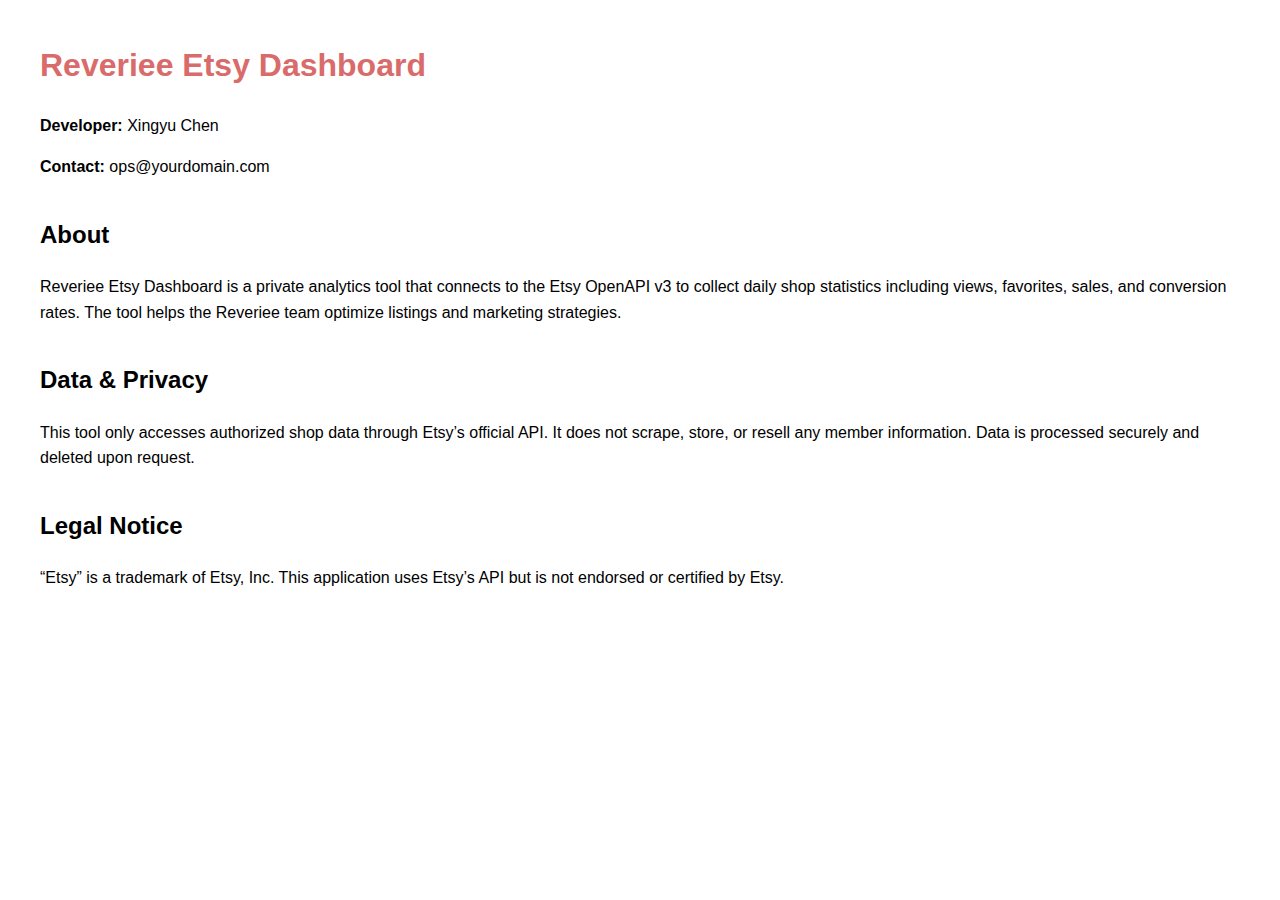
<file: index.html>
<!DOCTYPE html>
<html lang="en">
<head>
  <meta charset="UTF-8">
  <meta name="viewport" content="width=device-width, initial-scale=1.0">
  <title>Reveriee Etsy Dashboard</title>
  <style>
    body {
      font-family: Arial, sans-serif;
      margin: 40px;
      line-height: 1.6;
    }
    h1 { color: #d96b6b; }
    h2 { margin-top: 1.5em; }
    a { color: #0073aa; text-decoration: none; }
  </style>
</head>
<body>
  <h1>Reveriee Etsy Dashboard</h1>
  <p><strong>Developer:</strong> Xingyu Chen</p>
  <p><strong>Contact:</strong> ops@yourdomain.com</p>

  <h2>About</h2>
  <p>
    Reveriee Etsy Dashboard is a private analytics tool that connects to the Etsy OpenAPI v3 to
    collect daily shop statistics including views, favorites, sales, and conversion rates.
    The tool helps the Reveriee team optimize listings and marketing strategies.
  </p>

  <h2>Data & Privacy</h2>
  <p>
    This tool only accesses authorized shop data through Etsy’s official API.
    It does not scrape, store, or resell any member information.
    Data is processed securely and deleted upon request.
  </p>

  <h2>Legal Notice</h2>
  <p>
    “Etsy” is a trademark of Etsy, Inc.  
    This application uses Etsy’s API but is not endorsed or certified by Etsy.
  </p>
</body>
</html>
</file>
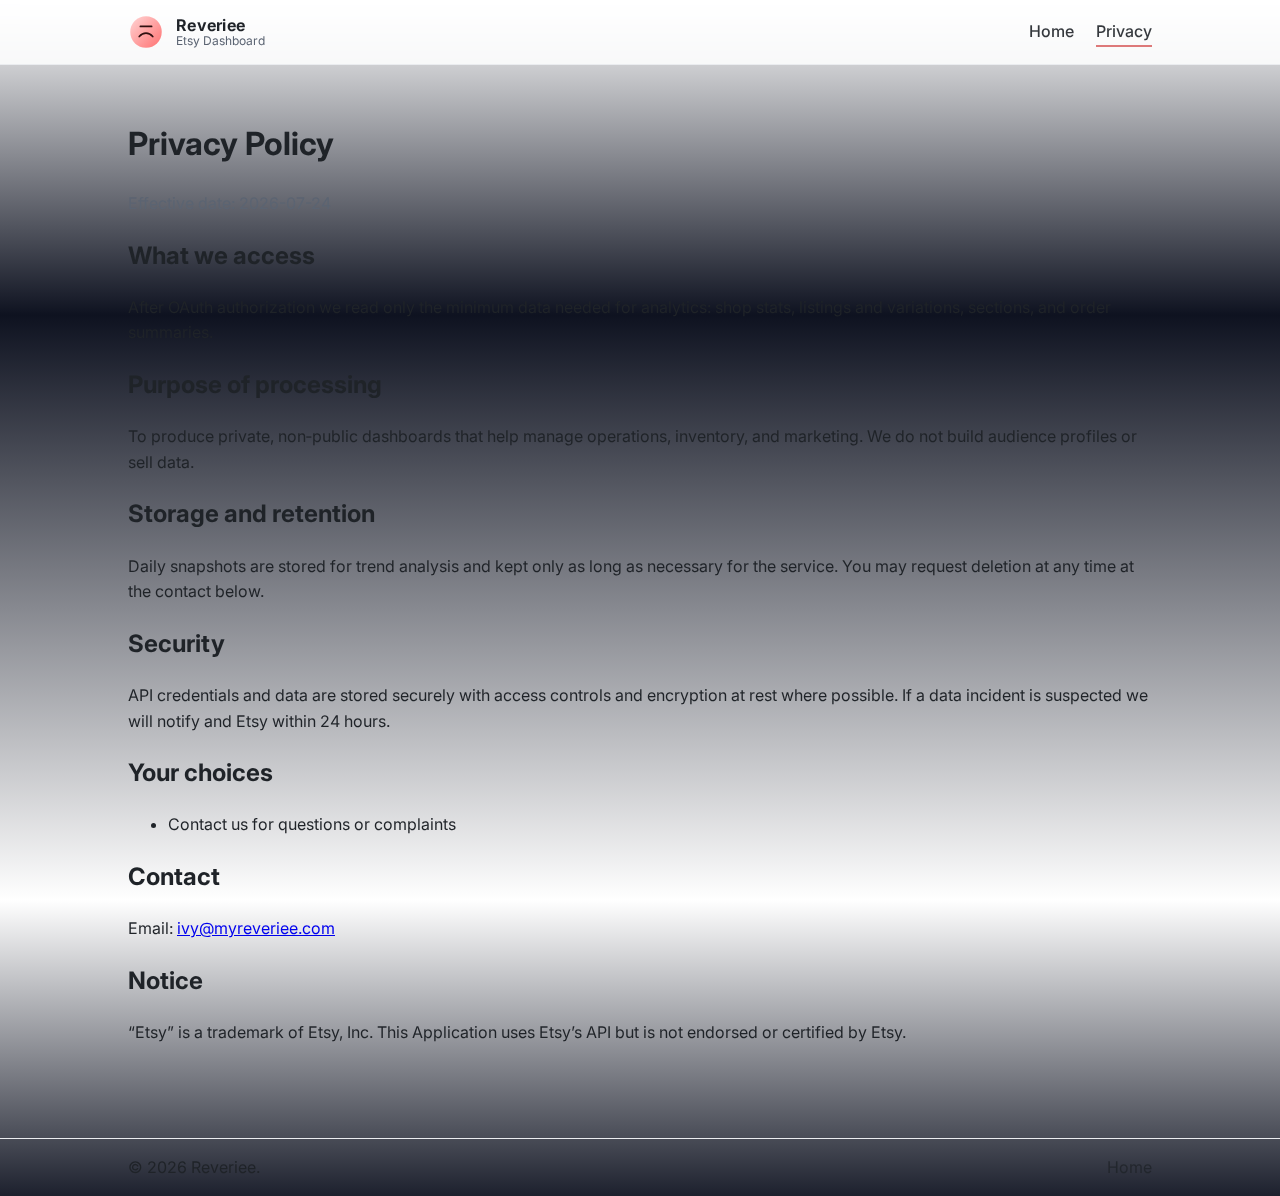
<file: privacy.html>
<!DOCTYPE html>
<html lang="en">
<head>
  <meta charset="utf-8">
  <meta name="viewport" content="width=device-width, initial-scale=1">
  <title>Privacy Policy — Reveriee Etsy Dashboard</title>
  <link rel="icon" href="assets/favicon.svg">
  <link href="https://fonts.googleapis.com/css2?family=Inter:wght@400;500;600;700&display=swap" rel="stylesheet">
  <link rel="stylesheet" href="styles.css">
</head>
<body>
  <header class="site-header">
    <div class="container header-inner">
      <div class="brand">
        <img src="assets/mark.svg" alt="" class="brand-mark">
        <div class="brand-text">
          <span class="brand-name">Reveriee</span>
          <span class="brand-sub">Etsy Dashboard</span>
        </div>
      </div>
      <nav class="nav">
        <a href="./">Home</a>
        <a href="privacy.html" aria-current="page">Privacy</a>
      </nav>
    </div>
  </header>

  <main class="container policy">
    <h1>Privacy Policy</h1>
    <p class="muted">Effective date: <span id="date"></span></p>

    <h2>What we access</h2>
    <p>After OAuth authorization we read only the minimum data needed for analytics: shop stats, listings and variations, sections, and order summaries.</p>

    <h2>Purpose of processing</h2>
    <p>To produce private, non‑public dashboards that help manage operations, inventory, and marketing. We do not build audience profiles or sell data.</p>

    <h2>Storage and retention</h2>
    <p>Daily snapshots are stored for trend analysis and kept only as long as necessary for the service. You may request deletion at any time at the contact below.</p>

    <h2>Security</h2>
    <p>API credentials and data are stored securely with access controls and encryption at rest where possible. If a data incident is suspected we will notify and Etsy within 24 hours.</p>

    <h2>Your choices</h2>
    <ul>
      <li>Contact us for questions or complaints</li>
    </ul>

    <h2>Contact</h2>
    <p>Email: <a href="mailto:ivy@myreveriee.com">ivy@myreveriee.com</a></p>

    <h2>Notice</h2>
    <p>“Etsy” is a trademark of Etsy, Inc. This Application uses Etsy’s API but is not endorsed or certified by Etsy.</p>
  </main>

  <footer class="site-footer">
    <div class="container footer-inner">
      <span>© <span id="y"></span> Reveriee.</span>
      <a href="./">Home</a>
    </div>
  </footer>

  <script>
    const d = new Date();
    document.getElementById('y').textContent = d.getFullYear();
    document.getElementById('date').textContent = d.toISOString().slice(0,10);
  </script>
</body>
</html>
</file>
<file: styles.css>
/* Minimal, elegant styles with dark‑mode support */
:root{
  --bg:#0b0c12;
  --surface:#11131a;
  --border:#1d2230;
  --text:#e7e9ee;
  --muted:#a5adbe;
  --brand:#ff7171;
  --brand-2:#ffd5d5;
}
@media (prefers-color-scheme: light){
  :root{
    --bg:#ffffff;
    --surface:#ffffff;
    --border:#eaecef;
    --text:#1f2328;
    --muted:#5b6472;
    --brand:#d96b6b;
    --brand-2:#ffe5e5;
  }
}
*{box-sizing:border-box}
html,body{height:100%}
body{
  margin:0;
  background:linear-gradient(180deg,var(--bg),#0e1220 35%,var(--bg) 100%);
  color:var(--text);
  font-family:Inter,-apple-system,BlinkMacSystemFont,Segoe UI,Roboto,Helvetica,Arial,sans-serif;
  -webkit-font-smoothing:antialiased;
  line-height:1.6;
}
.container{max-width:1024px;margin:0 auto;padding:0 20px}
.site-header{
  border-bottom:1px solid var(--border);
  backdrop-filter:saturate(160%) blur(8px);
  position:sticky;top:0;background:rgba(10,12,18,.7);
}
@media (prefers-color-scheme: light){
  .site-header{background:rgba(255,255,255,.85)}
}
.header-inner{display:flex;justify-content:space-between;align-items:center;padding:14px 0}
.brand{display:flex;gap:12px;align-items:center}
.brand-mark{width:36px;height:36px}
.brand-text{display:flex;flex-direction:column;line-height:1.1}
.brand-name{font-weight:700;letter-spacing:.3px}
.brand-sub{font-size:12px;color:var(--muted)}
.nav a{color:var(--text);text-decoration:none;margin-left:18px;font-weight:500;opacity:.9}
.nav a[aria-current="page"]{border-bottom:2px solid var(--brand);padding-bottom:4px}
.hero{padding:56px 0 20px}
.hero h1{font-size:32px;margin:0 0 12px}
.lede{font-size:18px;color:var(--muted);max-width:820px}
.badges{display:flex;flex-wrap:wrap;gap:10px;margin:20px 0 0;padding:0;list-style:none}
.badges li{border:1px solid var(--border);padding:8px 12px;border-radius:999px;background:var(--surface)}
.cards{display:grid;grid-template-columns:repeat(3,minmax(0,1fr));gap:16px;margin:28px 0 12px}
@media (max-width:900px){.cards{grid-template-columns:1fr}}
.card{border:1px solid var(--border);background:linear-gradient(180deg,var(--surface),rgba(255,255,255,0.02));padding:18px;border-radius:16px}
.card h3{margin-top:0}
.notice{margin:12px 0 36px}
.notice p{background:var(--brand-2);color:#6b1d1d;padding:12px 14px;border-radius:12px;border:1px solid var(--brand)}
@media (prefers-color-scheme: dark){
  .notice p{color:#3a0b0b}
}
.contact h2{margin-top:0}
.contact a{color:#69a7ff;text-decoration:none}
.policy{padding:32px 0 40px}
.policy .muted{color:var(--muted)}
.site-footer{border-top:1px solid var(--border);margin-top:36px}
.footer-inner{display:flex;justify-content:space-between;align-items:center;padding:16px 0}
.footer-inner a{color:var(--text);text-decoration:none;opacity:.8}
</file>
